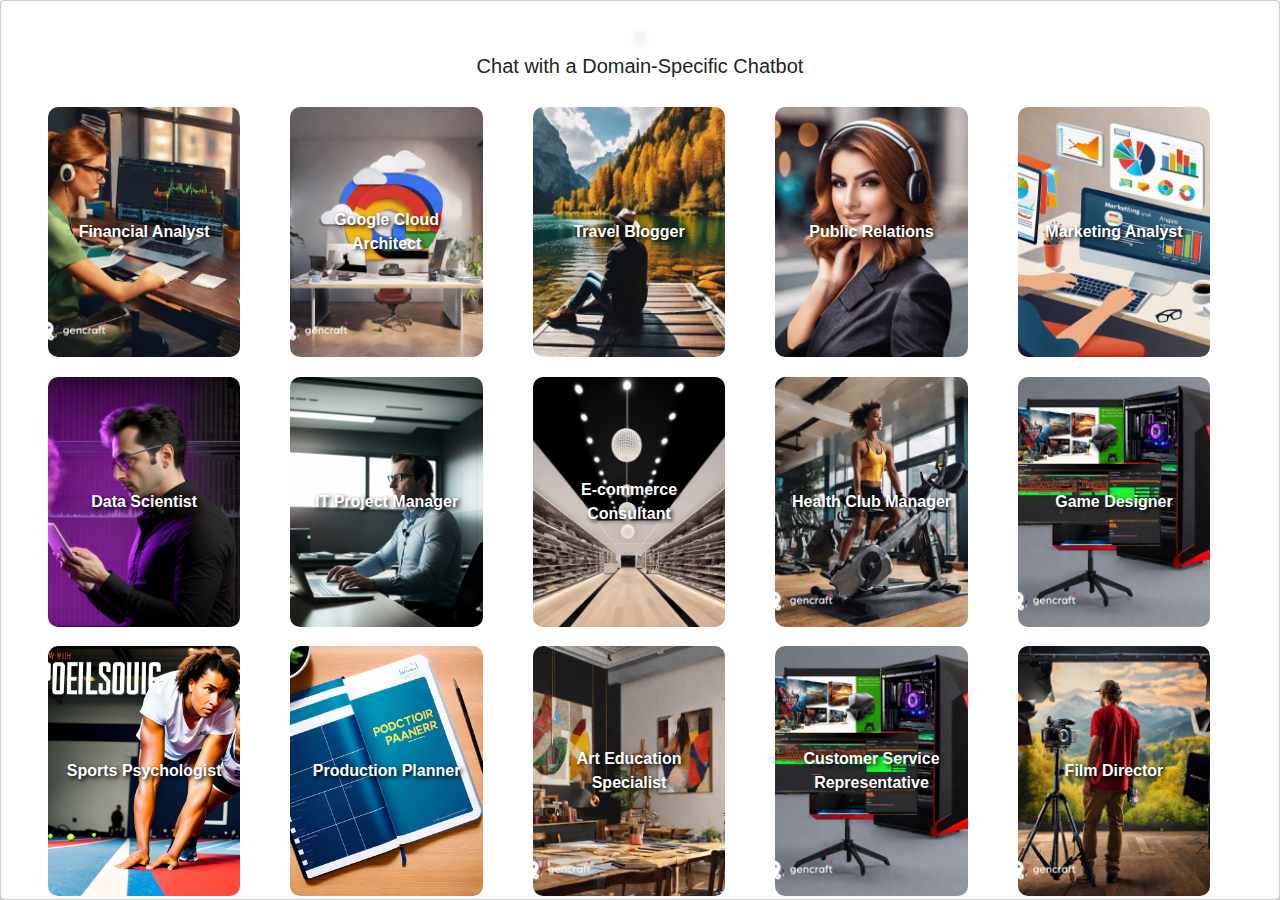
<file: templates/index.html>
<!DOCTYPE html>
<html lang="en">
<head>
    <meta charset="UTF-8">
    <meta name="viewport" content="width=device-width, initial-scale=1.0">
    <title>Domain-Specific Chatbot</title>
    <link rel="stylesheet" href="https://maxcdn.bootstrapcdn.com/bootstrap/4.5.2/css/bootstrap.min.css">
    <link rel="stylesheet" href="/static/styles/styles.css"> <!-- Link to the external CSS file -->
    <script src="https://code.jquery.com/jquery-3.5.1.slim.min.js"></script>
    <script src="https://cdn.jsdelivr.net/npm/@popperjs/core@2.9.3/dist/umd/popper.min.js"></script>
    <script src="https://maxcdn.bootstrapcdn.com/bootstrap/4.5.2/js/bootstrap.min.js"></script>

</head>
<body>
   
    <div class="chat-container">
        <div id="google_translate_element" class="goog-te-gadget"></div>
        <script type="text/javascript">
            function googleTranslateElementInit() {
                new google.translate.TranslateElement({ pageLanguage: 'en' }, 'google_translate_element');
            }
        </script>
        <script type="text/javascript"
            src="https://translate.google.com/translate_a/element.js?cb=googleTranslateElementInit"></script>
        <h5 class="modal-title" id="chatbotModalLabel">Chat with a Domain-Specific Chatbot</h5>

        <div class="domain-buttons mt-4">
            <button id="financial-analyst-button" class="btn domain-button">Financial Analyst</button>
            <button id="google-cloud-architect-button" class="btn domain-button">Google Cloud Architect</button>
            <button id="travel-blogger-button" class="btn domain-button">Travel Blogger</button>
            <button id="public-relations-button" class="btn domain-button">Public Relations</button> <!-- New button for Public Relations -->
            <button id="marketing-analyst-button" class="btn domain-button">Marketing Analyst</button> <!-- New button for Marketing Analyst -->
            <button id="data-scientist-button" class="btn domain-button">Data Scientist</button> <!-- New button for Data Scientist -->
            <button id="it-project-manager-button" class="btn domain-button">IT Project Manager</button> <!-- New button for IT Project Manager -->
            <button id="e-commerce-consultant-button" class="btn domain-button">E-commerce Consultant</button>
            <button id="health-club-manager-button" class="btn domain-button">Health Club Manager</button>
            <button id="game-designer-button" class="btn domain-button">Game Designer</button>
            <button id="sports-psychologist-button" class="btn domain-button">Sports Psychologist</button>
            <button id="production-planner-button" class="btn domain-button">Production Planner</button>
            <button id="art-education-specialist-button" class="btn domain-button">Art Education Specialist</button>
            <button id="customer-service-representative-button" class="btn domain-button">Customer Service Representative</button>
            <button id="film-director-button" class="btn domain-button">Film Director</button>

        </div>
    </div>
    <div class="modal fade" id="chatbotModal" tabindex="-1" role="dialog" aria-labelledby="chatbotModalLabel" aria-hidden="true">
        <div class="modal-dialog modal-lg">
            <div class="modal-content">
                <div class="modal-header">
                    <h5 class="modal-title" id="chatbotModalLabel">Chat with a Domain-Specific Chatbot</h5>
                    <button type="button" class="close" data-dismiss="modal" aria-label="Close">
                        <span aria-hidden="true">&times;</span>
                    </button>
                </div>
                <div class="modal-body">
                    <div id="messages" class="mt-4"></div>
                    <form id="question-form">
                        <input type="text" id="question" placeholder="Type your question...">
                        <div class="button-container">
                            <button type="submit">Send</button>
                            
                        </div>
                    </form>
                </div>
            </div>
        </div>
    </div>

    </div>
    <script>
        
         document.querySelectorAll('.domain-button').forEach(button => {
            button.addEventListener('click', () => {
                $('#chatbotModal').modal('show');
            });
        });
        let selectedDomain = '';

        function displayMessage(message, className) {
    const messageElem = document.createElement('div');
    messageElem.classList.add('message', className);
    messageElem.innerHTML = message.replace(/\n\n/g, '<br><br>').replace(/\n/g, '<br>');
    document.getElementById('messages').appendChild(messageElem);
}

document.getElementById('financial-analyst-button').addEventListener('click', () => {
    clearChat();
    selectedDomain = 'financial_analyst';
    document.getElementById('chatbotModalLabel').innerText = 'Chat with Financial Analyst';
    displayMessage('Chat with Financial Analyst', 'bot-message');
});

document.getElementById('google-cloud-architect-button').addEventListener('click', () => {
    clearChat();
    selectedDomain = 'google_cloud_architect';
    document.getElementById('chatbotModalLabel').innerText = 'Chat with Google Cloud Architect';
    displayMessage('Chat with Google Cloud Architect', 'bot-message');
});

document.getElementById('travel-blogger-button').addEventListener('click', () => {
    clearChat();
    selectedDomain = 'travel_blogger';
    document.getElementById('chatbotModalLabel').innerText = 'Chat with Travel Blogger';
    displayMessage('Chat with Travel Blogger', 'bot-message');
});

document.getElementById('public-relations-button').addEventListener('click', () => {
    clearChat();
    selectedDomain = 'public_relations';
    document.getElementById('chatbotModalLabel').innerText = 'Chat with Public Relations';
    displayMessage('Chat with Public Relations', 'bot-message');
});

document.getElementById('marketing-analyst-button').addEventListener('click', () => {
    clearChat();
    selectedDomain = 'marketing_analyst';
    document.getElementById('chatbotModalLabel').innerText = 'Chat with Marketing Analyst';
    displayMessage('Chat with Marketing Analyst', 'bot-message');
});

document.getElementById('data-scientist-button').addEventListener('click', () => {
    clearChat();
    selectedDomain = 'data_scientist';
    document.getElementById('chatbotModalLabel').innerText = 'Chat with Data Scientist';
    displayMessage('Chat with Data Scientist', 'bot-message');
});

document.getElementById('it-project-manager-button').addEventListener('click', () => {
    clearChat();
    selectedDomain = 'it_project_manager';
    document.getElementById('chatbotModalLabel').innerText = 'Chat with IT Project Manager';
    displayMessage('Chat with IT Project Manager', 'bot-message');
});

document.getElementById('e-commerce-consultant-button').addEventListener('click', () => {
    clearChat();
    selectedDomain = 'e_commerce_consultant';
    document.getElementById('chatbotModalLabel').innerText = 'Chat with E-commerce Consultant';
    displayMessage('Chat with E-commerce Consultant', 'bot-message');
});

document.getElementById('health-club-manager-button').addEventListener('click', () => {
    clearChat();
    selectedDomain = 'health_club_manager';
    document.getElementById('chatbotModalLabel').innerText = 'Chat with Health Club Manager';
    displayMessage('Chat with Health Club Manager', 'bot-message');
});

document.getElementById('game-designer-button').addEventListener('click', () => {
    clearChat();
    selectedDomain = 'game_designer';
    document.getElementById('chatbotModalLabel').innerText = 'Chat with Game Designer';
    displayMessage('Chat with Game Designer', 'bot-message');
});
document.getElementById('sports-psychologist-button').addEventListener('click', () => {
        clearChat();
        selectedDomain = 'sports_psychologist';
        document.getElementById('chatbotModalLabel').innerText = 'Chat with Sports Psychologist';
        displayMessage('Chat with Sports Psychologist', 'bot-message');
    });
document.getElementById('production-planner-button').addEventListener('click', () => {
        clearChat();
        selectedDomain = 'production_planner';
        document.getElementById('chatbotModalLabel').innerText = 'Chat with Production Planner';
        displayMessage('Chat with Production Planner', 'bot-message');
    });
document.getElementById('art-education-specialist-button').addEventListener('click', () => {
        clearChat();
        selectedDomain = 'art_education_specialist';
        document.getElementById('chatbotModalLabel').innerText = 'Chat with Art Education Specialist';
        displayMessage('Chat with Art Education Specialist', 'bot-message');
    });
document.getElementById('customer-service-representative-button').addEventListener('click', () => {
    clearChat();
    selectedDomain = 'customer_service_representative';
    document.getElementById('chatbotModalLabel').innerText = 'Chat with Customer Service Representative';
    displayMessage('Chat with Customer Service Representative', 'bot-message');
});
document.getElementById('film-director-button').addEventListener('click', () => {
    clearChat();
    selectedDomain = 'film_director';
    document.getElementById('chatbotModalLabel').innerText = 'Chat with Film Director';
    displayMessage('Chat with Film Director', 'bot-message');
});


        document.getElementById('question-form').addEventListener('submit', async function (event) {
            event.preventDefault();

            const questionElem = document.getElementById('question');
            const question = questionElem.value.trim();
            if (question === '') return;

            displayMessage(question, 'user-message');
            questionElem.value = '';

            displayMessage('Bot is typing...', 'bot-message');

            try {
                const response = await fetch('/ask', {
                    method: 'POST',
                    headers: { 'Content-Type': 'application/json' },
                    body: JSON.stringify({ question: question, profession: selectedDomain }),
                });

                const messages = document.getElementById('messages');
                messages.removeChild(messages.lastChild);

                if (response.ok) {
                    const jsonResponse = await response.json();
                    const answer = jsonResponse.answer;

                    // Display the response from the chatbot
                    displayMessage(answer[0].content, 'bot-message');
                } else {
                    console.error('Error: ', response.statusText);
                    displayMessage("Sorry, I couldn't process your question. Please try again later.", 'bot-message');
                }
            } catch (error) {
                console.error('Error: ', error);
                displayMessage("Sorry, I couldn't process your question. Please try again later.", 'bot-message');
            }
        });

        function clearChat() {
            document.getElementById('messages').innerHTML = '';
        }
        
    </script>
</body>
</html>
</file>
<file: static/styles/styles.css>
body {
    font-family: Arial, sans-serif;
    display: flex;
    justify-content: center;
    align-items: center;
    height: 100vh;
    background-color: #f5f5f5;
    margin: 0;
}

.chat-container {
    border: 1px solid #ccc;
    border-radius: 5px;
    padding: 20px;
    background-color: #fff;
    box-shadow: 0 1px 3px rgba(0, 0, 0, 0.12), 0 1px 2px rgba(0, 0, 0, 0.24);
    width: 100vw; /* Full viewport width */
    height: 100vh; /* Full viewport height */
    display: flex;
    flex-direction: column;
    align-items: center;
}
.chat-header {
    text-align: center;
    padding-bottom: 10px;
    border-bottom: 1px solid #ccc;
}

.chat-content {
    flex-grow: 1;
    overflow-y: auto;
    padding: 10px;
    margin-top: 16px;
}

.chat-input form {
    display: flex;
}

input[type="text"] {
    flex-grow: 1;
    padding: 12px 20px;
    box-sizing: border-box;
    border: 2px solid #ccc;
    border-radius: 4px;
    font-size: 16px;
}

input[type="submit"] {
    background-color: #4CAF50;
    color: white;
    padding: 14px 20px;
    margin-left: 8px;
    border: none;
    border-radius: 4px;
    cursor: pointer;
    font-size: 16px;
}

input[type="submit"]:hover {
    background-color: #45a049;
}

.chat-reset {
    text-align: center;
    margin-top: 8px;
}

button {
    background-color: #f44336;
    color: white;
    padding: 8px 16px;
    margin: 8px 0;
    border: none;
    border-radius: 4px;
    cursor: pointer;
    font-size: 16px;
}

button:hover {
    background-color: #e32e2b;
}

.result {
    padding: 8px;
    border-radius: 4px;
    margin-bottom: 8px;
    background-color: #f5f5f5;
}

.result p {
    margin: 0;
    margin-bottom: 4px;
}

@media screen and (max-width: 768px) {
    .chat-container {
        width: 90%;
        padding: 10px;
    }

    input[type="text"], input[type="submit"], button {
        font-size: 14px;
    }

    .avatar {
        width: 60px;
        height: 60px;
    }
}

.avatar-container {
    display: flex;
    justify-content: center;
    align-items: center;
    margin-bottom: 16px;
}

.avatar {
    width: 80px;
    height: 80px;
    border-radius: 50%;
    object-fit: cover;
}


.domain-buttons {
    display: grid;
    grid-template-columns: repeat(5, 1fr); /* 5 buttons in one row */
    gap: 2%; /* Increased space between buttons */
    width: 100%;
    padding: 0 2%; /* Adjusted side padding */
}

.domain-button {
    height: 250px; /* Increased height */
    margin: 1%; /* Adjusted margin */
    background-size: cover;
    background-position: center;
    border: none;
    color: white;
    font-weight: bold;
    text-shadow: 2px 2px 4px #000000;
    border-radius: 10px;
    transition: transform 0.3s;
    width: calc(90% - 2%); /* Increased width */
}

@media (max-width: 768px) {
    .domain-buttons {
        grid-template-columns: repeat(2, 1fr);
    }
    .domain-button {
        width: calc(90% - 2%); /* Adjusted for 2 buttons per row on smaller screens */
        margin: 2%; /* Adjusted margin for smaller screens */
    }
}

        #financial-analyst-button { background-image: url('/static/fincial.png'); }
        #google-cloud-architect-button { background-image: url('/static/Google.png'); }
        #travel-blogger-button { background-image: url('/static/Travel Blogger.jpg'); }
        #public-relations-button { background-image: url('/static/Public Relations.jpg'); }
        #marketing-analyst-button { background-image: url('/static/marketing analyst.jpg'); }
        #data-scientist-button { background-image: url('/static/Data Science.png'); }
        #it-project-manager-button { background-image: url('/static/IT Project manager.png'); }
        #e-commerce-consultant-button { background-image: url('/static/E-Commerce.png'); }
        #health-club-manager-button { background-image: url('/static/fitness.png'); }
        #game-designer-button { background-image: url('/static/Game.png'); }
        #sports-psychologist-button{background-image: url('/static/sports.jpg'); }
        #production-planner-button{background-image: url('/static/Production.jpg');}
        #art-education-specialist-button{ background-image: url('/static/Art.png');}
        #customer-service-representative-button{background-image: url('/static/Game.png');}
        #film-director-button{background-image: url('/static/Film Director.png');}
.domain-button:hover {
    transform: scale(1.05); /* Slightly enlarge button on hover */
}
/* Chatbot Modal Styling */
.modal-content {
    border-radius: 15px; /* Rounded corners for the modal */
    overflow: hidden; /* To ensure child elements don't spill out */
    box-shadow: 0 5px 15px rgba(0, 0, 0, 0.2); /* Subtle shadow for depth */
    background: linear-gradient(135deg, #6EE7B7 0%, #3FA7D6 100%); /* Gradient background */
}

.modal-header {
    background-color: rgba(255, 255, 255, 0.8); /* Slightly transparent white */
    border-bottom: none; /* Remove default border */
    color: #333; /* Dark text color */
}

.modal-title {
    font-weight: 500; /* Semi-bold font weight */
}

.modal-body {
    background-color: rgba(255, 255, 255, 0.9); /* Slightly transparent white */
    padding: 20px;
}

#messages {
    max-height: 300px; /* Limit the height */
    overflow-y: auto; /* Scrollable area for messages */
    margin-bottom: 20px; /* Space at the bottom */
}

.message {
    border-radius: 10px; /* Rounded corners for messages */
    margin-bottom: 10px;
}

.bot-message {
    background-color: #ffffff; /* White background for bot messages */
    color: #333; /* Dark text color */
}

.user-message {
    background-color: #3FA7D6; /* Color for user messages */
    color: #ffffff; /* White text color */
}

#question-form {
    display: flex;
    gap: 10px; /* Space between input and buttons */
    
}

#question {
    flex: 2; /* Increase the flex value to allow it to take more space */
    border-radius: 10px; /* Rounded corners */
    border: none; /* Remove default border */
    padding: 10px 15px; /* Padding for input */
    box-shadow: 0 2px 5px rgba(0, 0, 0, 0.1); /* Subtle shadow for depth */
    width: 700%;
}

button[type="submit"], #reset-button {
    flex: 0.5; /* Reduce the flex value to make buttons smaller */
    border-radius: 10px; /* Rounded corners for buttons */
    border: none; /* Remove default border */
    padding: 10px 20px; /* Padding for buttons */
    font-weight: 500; /* Semi-bold font weight */
    transition: all 0.3s; /* Smooth transition for hover effects */
    width: 50%; /* Adjust the width of the buttons */
    margin: 5px 0; 
}

button[type="submit"] {
    background-color: #6EE7B7; /* Color for send button */
    color: #ffffff; /* White text color */
    width: 100%; /* Adjust the width of the buttons */
    margin: 5px 0; 
}

button[type="submit"]:hover {
    background-color: #5dd6a7; /* Slightly darker color on hover */
}

#reset-button {
    background-color: #f44336; /* Red color for reset button */
    color: #ffffff; /* White text color */
}

#reset-button:hover {
    background-color: #e32e2b; /* Slightly darker red on hover */
}
.user-message {
    font-weight: bold; /* Bold font for user's messages */
    background-color: #4CAF50; /* Green background */
    padding: 10px; /* Padding for better appearance */
    border-radius: 5px; /* Rounded corners */
    color: white; /* White text color for better contrast against green background */
    margin-bottom: 10px; /* Space between messages */
}
/* Style for the Google Translate container */
#google_translate_element {
    display: inline-block;
    position: relative;
    margin: 10px;
    padding: 5px;
    background-color: #f5f5f5;
    border-radius: 10px;
    box-shadow: 0 4px 8px rgba(0, 0, 0, 0.1);
    font-family: 'Helvetica Neue', Arial, sans-serif;
}

/* Style for the Google Translate dropdown button */
.goog-te-combo {
    background: linear-gradient(to bottom, #ffffff, #f1f1f1);
    border: none;
    border-radius: 4px;
    padding: 6px 10px;
    color: #333;
    font-size: 14px;
    outline: none;
}

/* Style for the Google Translate dropdown arrow */
.goog-te-gadget-icon {
    display: none; /* Hide the default dropdown arrow */
}

/* Style for the Google Translate overlay */
.goog-te-menu-frame {
    border: 1px solid #ccc;
    box-shadow: 0 4px 8px rgba(0, 0, 0, 0.1);
    background-color: #fff;
    border-radius: 6px;
}

/* Style for the Google Translate menu items */
.goog-te-menu2 {
    background-color: #fff;
    border: 1px solid #ccc;
    box-shadow: 0 4px 8px rgba(0, 0, 0, 0.1);
    border-radius: 6px;
}

/* Style for the Google Translate menu item text */
.goog-te-menu2-item {
    color: #333;
    font-size: 14px;
    padding: 8px 12px;
    transition: background-color 0.3s ease;
}

.goog-te-menu2-item:hover {
    background-color: #f0f0f0;
}

/* Style for the Google Translate close button */
.goog-close-link {
    display: none; /* Hide the close button */
}

/* Style for the Google Translate powered by logo */
.goog-te-logo {
    display: none; /* Hide the "powered by Google" logo */
}
</file>
